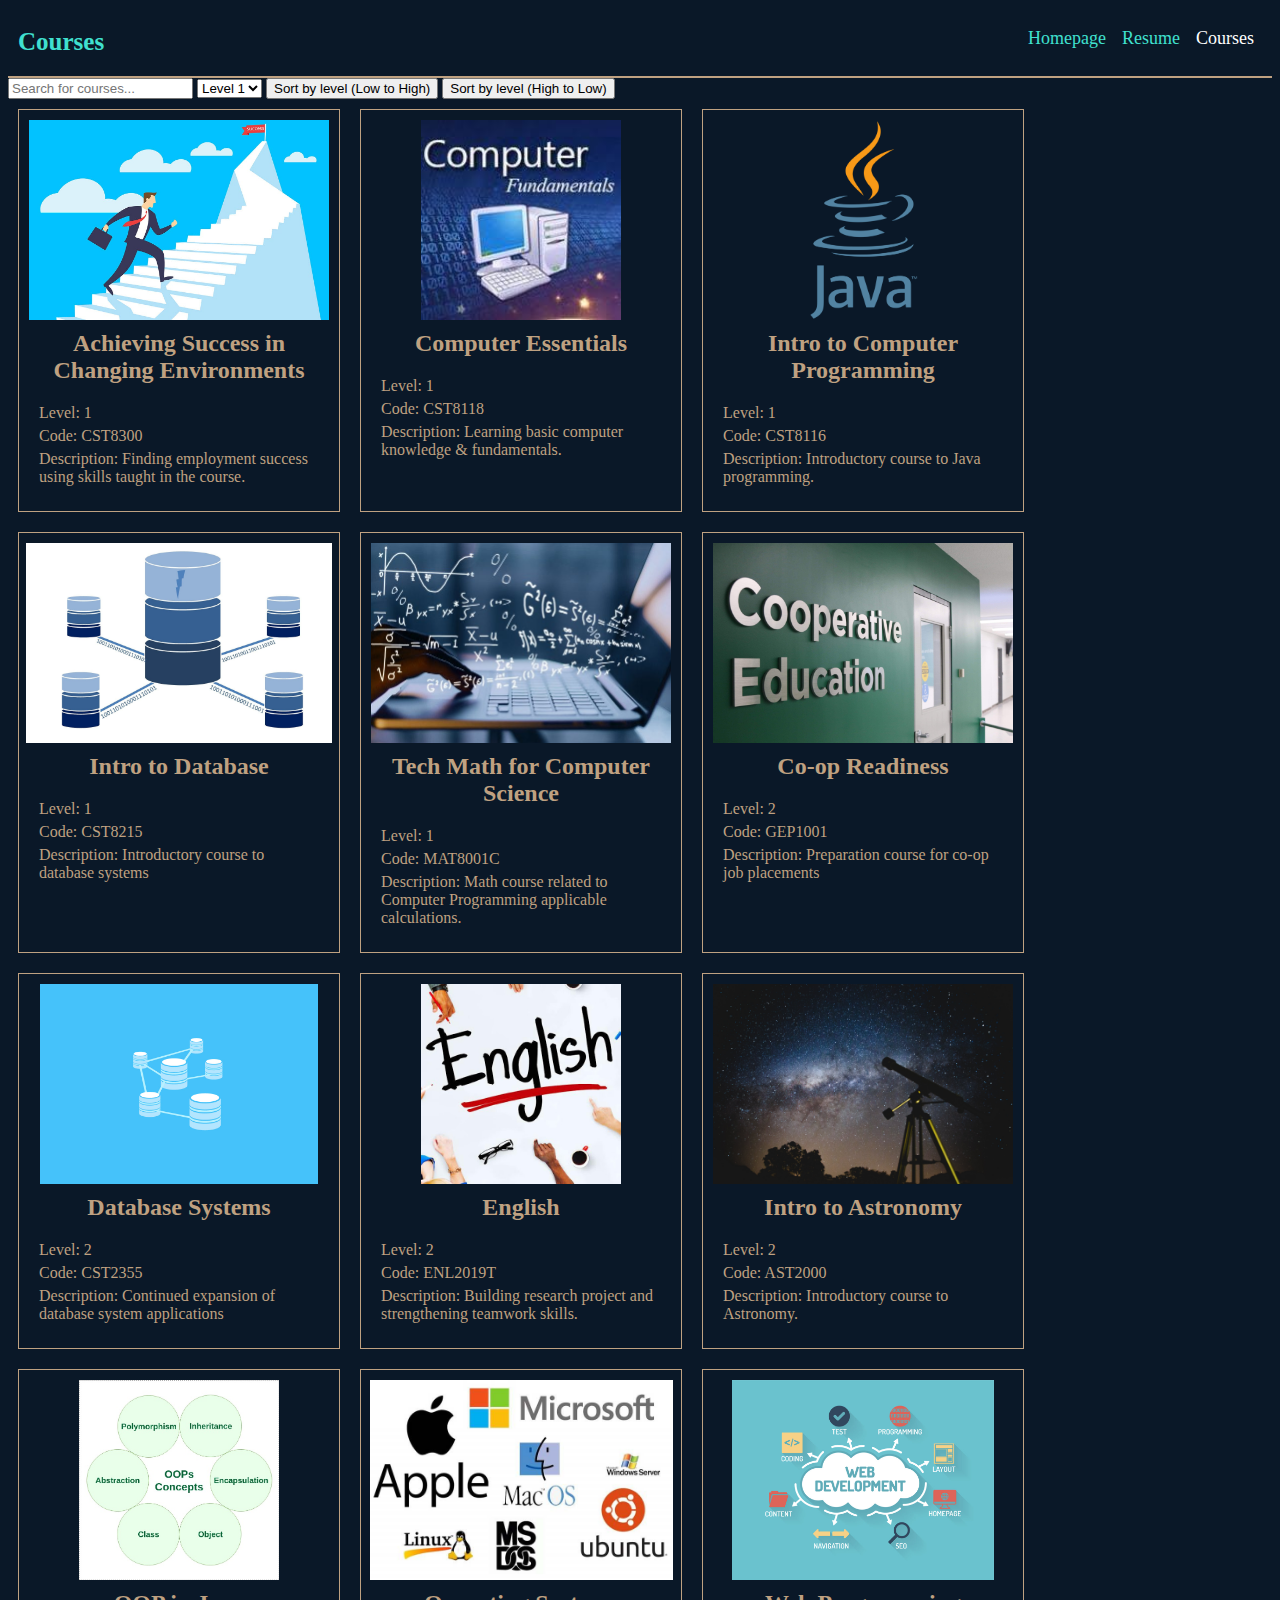
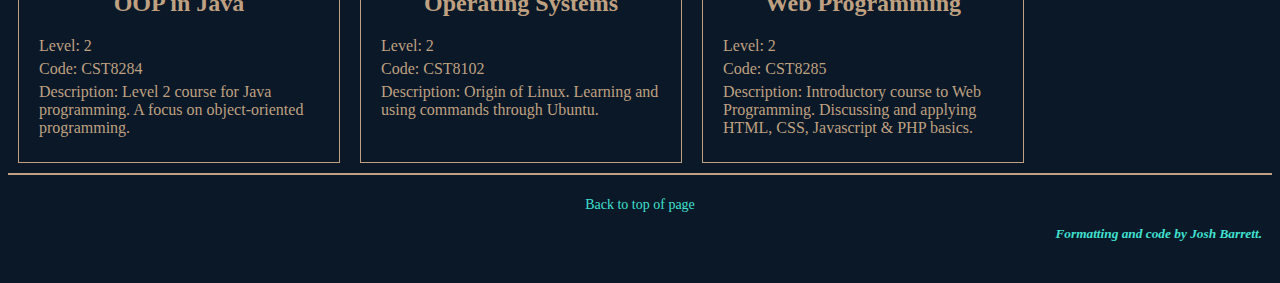
<file: courses.html>
<!DOCTYPE html>
<html lang="en">

<head>
    <meta charset="UTF-8">
    <meta name="viewport" content="width=device-width, initial-scale=1.0">
    <meta name="author" content="Josh Barrett">
    <title>Courses</title>
    <link rel="stylesheet" type="text/css" href="Webpage.css">
</head>

<body>
    <header>
        <h1>Courses</h1>
        <nav class="header-right">
            <a href="index.html">Homepage</a>
            <a href="resume.html">Resume</a>
            <a class="active" href="courses.html">Courses</a>
        </nav>
    </header>

    <main>
        <section>
            <!-- Inserting search bar -->
            <input type="text" id="searchInput" placeholder="Search for courses...">

            <!-- Inserting course filter by level -->
            <select id="levelFilter">
                <option value="1">Level 1</option>
                <option value="2">Level 2</option>
            </select>

            <!-- Filter that sorts by level from lowest to highest and vice versa -->
            <button onclick="sortCourses('asc')">Sort by level (Low to High)</button>
            <button onclick="sortCourses('desc')">Sort by level (High to Low)</button>

            <div id="coursesList">
                <div class="course">
                    <img src="Images/Success.jpg" alt="Path to success">
                    <div class="course-details">
                        <h2>Achieving Success in Changing Environments</h2>
                        <p>Level: 1</p>
                        <p>Code: CST8300</p>
                        <p>Description: Finding employment success using skills taught in the course.</p>
                    </div>
                </div>
                <div class="course">
                    <img src="Images/Essentials.jpg" alt="Course 2">
                    <div class="course-details">
                        <h2>Computer Essentials</h2>
                        <p>Level: 1</p>
                        <p>Code: CST8118</p>
                        <p>Description: Learning basic computer knowledge & fundamentals.</p>
                    </div>
                </div>
                <div class="course">
                    <img src="Images/Java1.png" alt="Course 2">
                    <div class="course-details">
                        <h2>Intro to Computer Programming</h2>
                        <p>Level: 1</p>
                        <p>Code: CST8116</p>
                        <p>Description: Introductory course to Java programming.</p>
                    </div>
                </div>
                <div class="course">
                    <img src="Images/Database1.jpg" alt="Course 2">
                    <div class="course-details">
                        <h2>Intro to Database</h2>
                        <p>Level: 1</p>
                        <p>Code: CST8215</p>
                        <p>Description: Introductory course to database systems</p>
                    </div>
                </div>
                <div class="course">
                    <img src="Images/Math.jpg" alt="Course 2">
                    <div class="course-details">
                        <h2>Tech Math for Computer Science</h2>
                        <p>Level: 1</p>
                        <p>Code: MAT8001C</p>
                        <p>Description: Math course related to Computer Programming applicable calculations.</p>
                    </div>
                </div>
                <div class="course">
                    <img src="Images/coop.jpg" alt="Course 2">
                    <div class="course-details">
                        <h2>Co-op Readiness</h2>
                        <p>Level: 2</p>
                        <p>Code: GEP1001</p>
                        <p>Description: Preparation course for co-op job placements</p>
                    </div>
                </div>
                <div class="course">
                    <img src="Images/Database2.jpg" alt="Course 2">
                    <div class="course-details">
                        <h2>Database Systems</h2>
                        <p>Level: 2</p>
                        <p>Code: CST2355</p>
                        <p>Description: Continued expansion of database system applications</p>
                    </div>
                </div>
                <div class="course">
                    <img src="Images/English.jpg" alt="Course 2">
                    <div class="course-details">
                        <h2>English</h2>
                        <p>Level: 2</p>
                        <p>Code: ENL2019T</p>
                        <p>Description: Building research project and strengthening teamwork skills.</p>
                    </div>
                </div>
                <div class="course">
                    <img src="Images/Astronomy.jpeg" alt="Course 2">
                    <div class="course-details">
                        <h2>Intro to Astronomy</h2>
                        <p>Level: 2</p>
                        <p>Code: AST2000</p>
                        <p>Description: Introductory course to Astronomy.</p>
                    </div>
                </div>
                <div class="course">
                    <img src="Images/Java2.jpg" alt="Course 2">
                    <div class="course-details">
                        <h2>OOP in Java</h2>
                        <p>Level: 2</p>
                        <p>Code: CST8284</p>
                        <p>Description: Level 2 course for Java programming. A focus on object-oriented programming.
                        </p>
                    </div>
                </div>
                <div class="course">
                    <img src="Images/OS.jpg" alt="Course 2">
                    <div class="course-details">
                        <h2>Operating Systems</h2>
                        <p>Level: 2</p>
                        <p>Code: CST8102</p>
                        <p>Description: Origin of Linux. Learning and using commands through Ubuntu.</p>
                    </div>
                </div>
                <div class="course">
                    <img src="Images/WP.jpg" alt="Course 2">
                    <div class="course-details">
                        <h2>Web Programming</h2>
                        <p>Level: 2</p>
                        <p>Code: CST8285</p>
                        <p>Description: Introductory course to Web Programming. Discussing and applying HTML, CSS,
                            Javascript & PHP basics.</p>
                    </div>
                </div>
            </div>
        </section>
    </main>

    <footer>
        <nav>
            <a href="#">Back to top of page</a>
            <h3>Formatting and code by Josh Barrett.</h3>
        </nav>

    </footer>

</body>

</html>
</file>
<file: Webpage.css>
/*Josh Barrett*/

/* CSS Formatting */

body {
    background-color: #0A1828;
}

/* Styling Header */
header {
    overflow: hidden;
    padding: 20px 10px;
    border-bottom: 2px solid #BFA181;
}

/* Styling body text */
p, li {
    color: #BFA181;
}

.center-paragraph {
    text-align: center;
}

/* Styling unordered lists */
ul {
    padding-left: 0px;
    
}

/* Centering text for skills */
#skills {
    text-align: center;
}

/* Styling Education Section */
.education {
    text-align: center;
}

.diploma {
    display: inline-block;
    margin: 20px;
}

/* Styling list items */
li {
    display: block;
    padding: 0;
}

/* bolding certain text to emphasize */
.bold {
    font-weight: bold;
    text-decoration: underline;
}



/* Styling links inside paragraphs */
a {
    color: turquoise;
    text-decoration: none;
    border-radius: 4px;
}

.lab-container {
    display:flex;
    justify-content: space-between;
}

.lab {
    text-align: center;
}

.lab:last-child {
    margin-right: 0;
}

/* Styling the courses page */

#coursesList {
    display: flex;
    flex-wrap: wrap;
}

.course {
    width: 300px; /* Adjust width as needed */
    margin: 10px;
    padding: 10px;
    border: 1px solid #BFA181;
    display: flex;
    flex-direction: column;
    align-items: center;
}

.course img {
    width: auto;
    height: 200px;
    object-fit: cover;
}

.course-details {
    padding: 10px;
}

.course-details h2 {
    margin-top: 0;
}

.course-details p {
    margin: 5px 0;
}

/* Styling Images on homepage, Resume */
#myImage {
max-width: 25%;
max-height: 25%;
}

.image-homepage {
    display: flex;
    justify-content: center;
}

.image-homepage img, .diploma img, .lab img {
    margin: 0 10px;
    margin-bottom: 15px;
    width: 200px;
    height: auto;
    transition: transform 0.3s ease;
}

.image-homepage img:hover, .dilpoma img:hover {
    transform: scale(1.1);
}

/* Styling the links in header */
header a {
    float: left;
    color: turquoise;
    text-align: center;
    padding: 8px;
    text-decoration: none;
    font-size: 18px;
    line-height: 5px;
    border-radius: 4px;
}

/* Styling the links on hover */
header a:hover, footer a:hover, a:hover {
    background-color: #ddd;
    color: black
}

/* Style the active/current link */
a.active {
    color: white;
}

/* Styling titles */
h1 {
    display: inline;
    color: turquoise;
    font-size: 25px;
    font-weight: bold;
}

h2 {
    color: #BFA181;
    text-align: center;
    font-weight: bold;
}

h3 {
    color: #BFA181;
    text-align: center;
    font-weight: bold;
}

footer h3 {
    text-align: right;
    font-style: italic;
    font-size: 10pt;
    color: turquoise;
}

footer {
    text-align: center;
    border-top: 2px solid #BFA181;
    padding: 20px 10px;
}

footer a {
    color: turquoise;
    text-align: center;
    padding: 2px;
    text-decoration: none;
    font-size: 14px;
    line-height: 5px;
    border-radius: 4px;
}

/* Floating the link section to the right*/
nav.header-right {
    float: right;
}

/* when screen is 500px wide or less, stack links */
@media screen and (max-width: 500px) {
    header a {
        float: none;
        display: block;
        text-align: left;
    }

    .header-right {
        float: none;
    }
}
</file>
